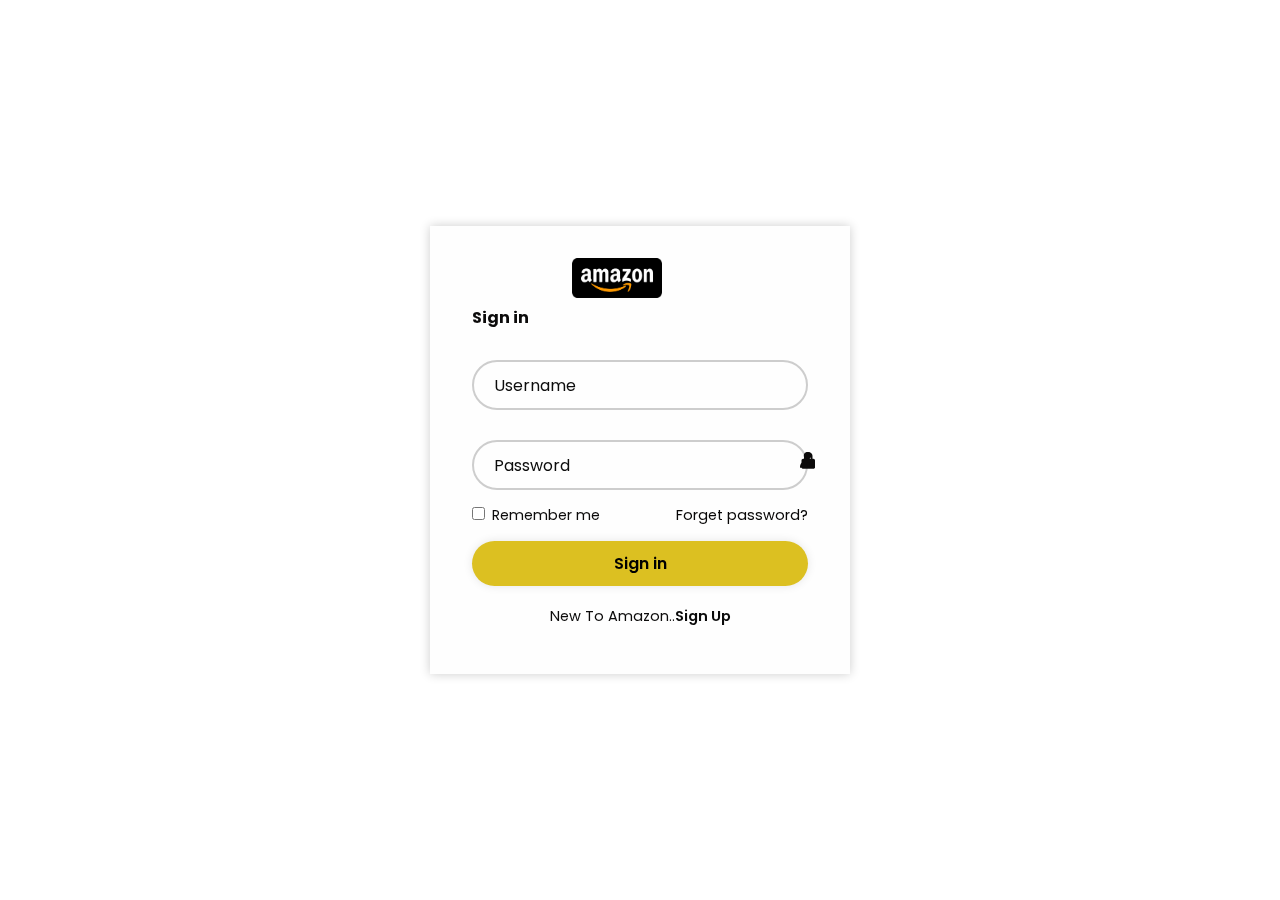
<file: docs/page02.html>
<!DOCTYPE html>
<html lang="en">
<head>
    <meta charset="UTF-8">
    <meta name="viewport" content="width=device-width, initial-scale=1.0">
    <title>Amazon-Login</title>
    <link rel="icon" href="amazonicon.png" />
    <link rel="stylesheet" href="page02.css">
    <link href='https://unpkg.com/boxicons@2.1.4/css/boxicons.min.css' rel='stylesheet'>
</head>
<body>
    <div class="wrapper">
        <form action="">
            <div style="align-items: center; padding-left: 100px;">
                <img src="Amazon-Logo-1024x426-1.webp" height="40px" width="90px">
            </div>
            <h4>Sign in</h4>
            <div class="input-box">
                <input type="text" placeholder="Username" required>
                <i class='bx bxs-user' ></i>
            </div>
            <div class="input-box">
                <input type="password" placeholder="Password" required>
                <i class='bx bxs-lock' ></i>
            </div>
            <div class="remember-forgot">
                <label><input type="checkbox"> Remember me</label>
                <a href="#">Forget password?</a>
            </div>
            <button type="submit" class="btn">Sign in</button>
            <div class="register-link">
                <p>New To Amazon..<a href="page03.html">Sign Up</a></p>
            </div>
        </form>
</body>
</html>
</file>
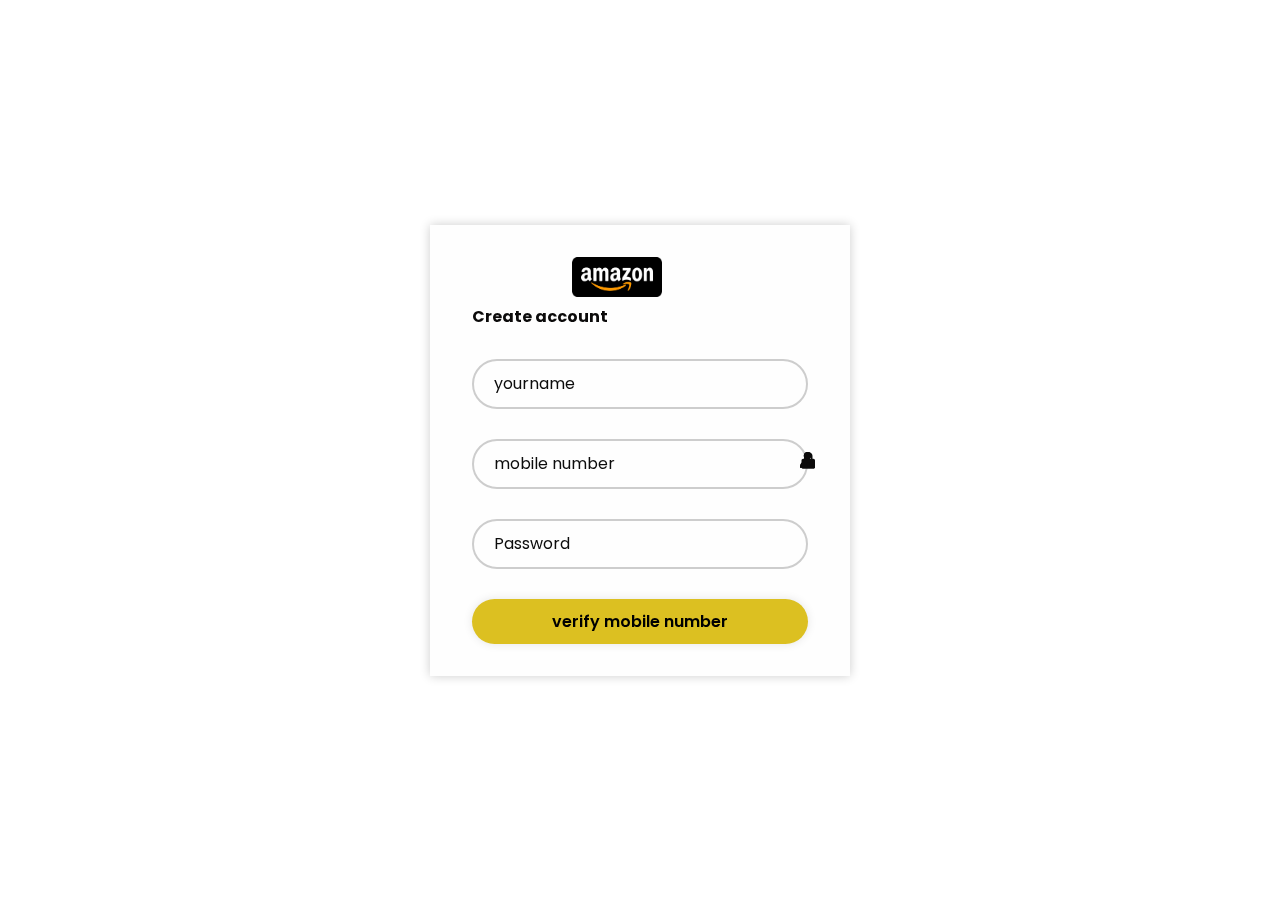
<file: docs/page03.html>
<!DOCTYPE html>
<html lang="en">
<head>
    <meta charset="UTF-8">
    <meta name="viewport" content="width=device-width, initial-scale=1.0">
    <title>Amazon-Sign up</title>
    <link rel="icon" href="amazonicon.png" />
    <link rel="stylesheet" href="page02.css">
    <link href='https://unpkg.com/boxicons@2.1.4/css/boxicons.min.css' rel='stylesheet'>
</head>
<body>
    <div class="wrapper">
        <form action="">
            <div style="align-items: center; padding-left: 100px;">
                <img src="Amazon-Logo-1024x426-1.webp" height="40px" width="90px">
            </div>
            <h4>Create account</h4>
            <div class="input-box">
                <input type="text" placeholder="yourname" required>
                <i class='bx bxs-user' ></i>
            </div>
            <div class="input-box">
                <input type="text" placeholder="mobile number" required>
                <i class='bx bxs-user' ></i>
            </div>
            <div class="input-box">
                <input type="password" placeholder="Password" required>
                <i class='bx bxs-lock' ></i>
            </div>
            <!-- <div class="remember-forgot">
                <label><input type="checkbox"> Remember me</label>
                <a href="#">Forget password?</a>
            </div> -->
            <button type="submit" class="btn">verify mobile number</button>
            <!-- <div class="register-link">
                <p>New To Amazon..<a href="#">Sign Up</a></p>
            </div> -->
        </form>
</body>
</html>
</file>
<file: docs/page02.css>
@import url("https://fonts.googleapis.com/css2?family=Poppins:wght@300;400;500;600;700;800;900&display=swap");

*{
    margin: 0;
    padding: 0;
    box-sizing: border-box;
    font-family: "Poppins", sans-serif;
}
body{
    display: flex;
    justify-content: center;
    align-items: center;
    min-height: 100vh;
    background: url('') no-repeat;
    background-size: cover;
    background-position: center;
}
.wrapper{
    width: 420px;
    background: rgb(254, 254, 254);
    border: 2px solid rgba(255,255,255,.2);
    backdrop-filter: blur(20px);
    box-shadow: 0 0 10px rgba(0,0,0,.2);
    color: #0c0b0b;
    /* border-radius: 10px; */
    padding: 30px 40px;
}
.wrapper h1{
    font-size: 36px;
    text-align: center;
}
.wrapper .input-box{
    width: 100%;
    height: 50px;
    margin: 30px 0;
}
.input-box input{
    width: 100%;
    height: 100%;
    background: transparent;
    border: none;
    outline: none;
    border: 2px solid rgba(12, 12, 12, 0.2);
    border-radius: 40px;
    font-size: 16px;
    color: #0a0909;
    padding: 20px 45px 20px 20px;
}
.input-box input::placeholder{
    color: #0c0c0c;
}
.input-box i{
    position: absolute;
    right: 20px;
    top: 50%;
    transform: translate(-50%);
    font-size: 20px;
}
.wrapper .remember-forgot{
    display: flex;
    justify-content: space-between;
    font-size: 14.5px;
    margin: -15px 0 15px;
}
.remember-forgot label input{
    accent-color: #090909;
    margin-right: 3px;
}
.remember-forgot a{
    color: #080707;
    text-decoration: none;
}
.remember-forgot a:hover{
    text-decoration: underline;
}
.wrapper .btn{
    width: 100%;
    height: 45px;
    background: #dcc021;
    border: none;
    outline: none;
    border-radius: 40px;
    box-shadow: 0 0 10px rgba(0,0,0,.1);
    cursor: pointer;
    font-size: 16px;
    color: #010101;
    font-weight: 600;
}
.wrapper .register-link{
    font-size: 14.5px;
    text-align: center;
    margin: 20px 0 15px;
}
.register-link p a{
    color: #0b0b0b;
    text-decoration: none;
    font-weight: 600;
}
.register-link p a:hover{
    text-decoration: underline;
}
</file>
